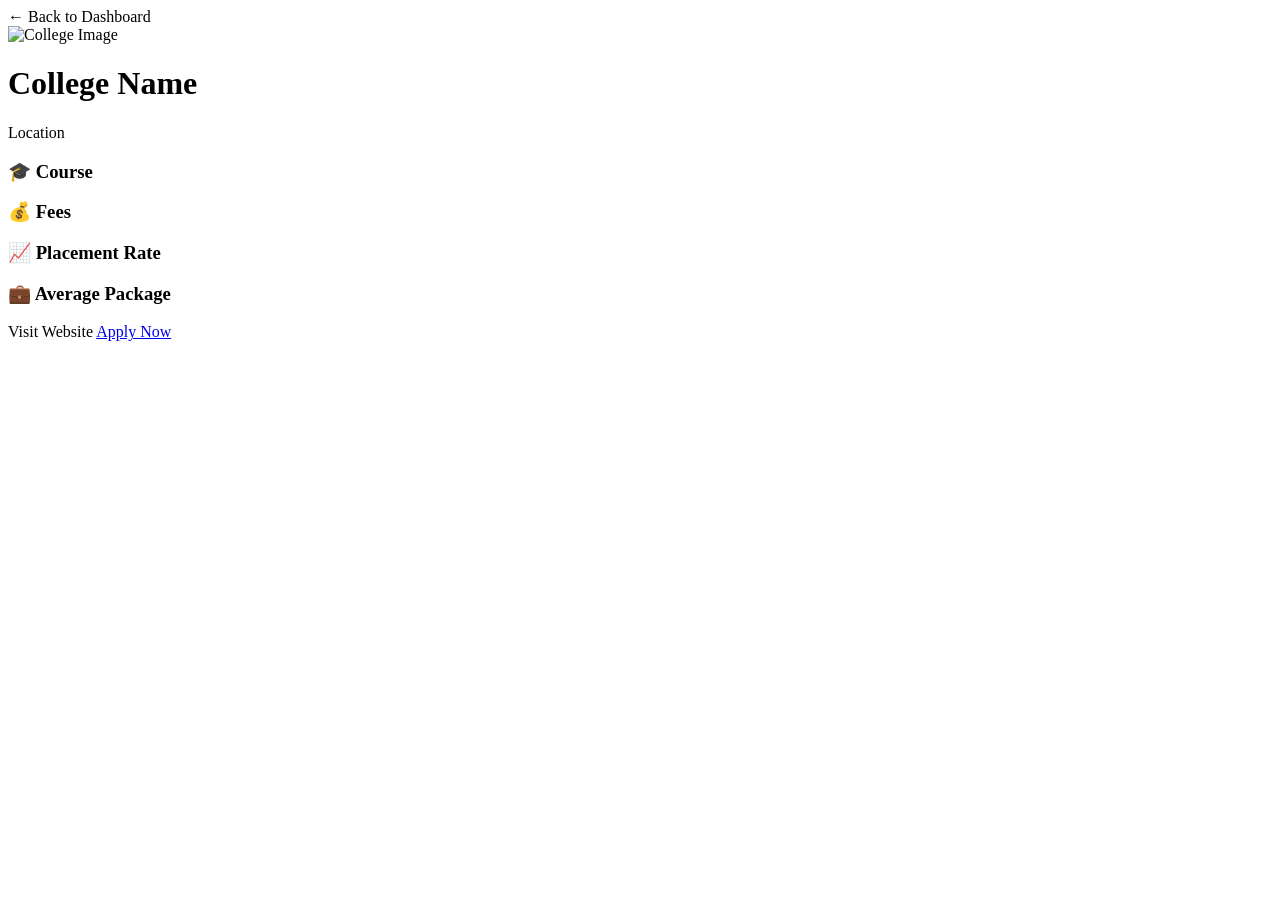
<file: src/main/resources/templates/college-details.html>
<!DOCTYPE html>
<html xmlns:th="http://www.thymeleaf.org">

<head>
    <title>College Details</title>
    <link rel="stylesheet" th:href="@{/css/college-details.css}">
</head>

<body>

<div class="college-page">

    <a th:href="@{/}" class="back-btn">← Back to Dashboard</a>

    <div class="college-hero">

        <img th:if="${college.imageUrl != null}"
             th:src="${college.imageUrl}"
             alt="College Image">

        <div class="hero-content">
            <h1 th:text="${college.collegeName}">College Name</h1>
            <p th:text="${college.location}">Location</p>
        </div>

    </div>

    <div class="details-grid">

        <div class="detail-card">
            <h3>🎓 Course</h3>
            <p th:text="${college.course}"></p>
        </div>

        <div class="detail-card">
            <h3>💰 Fees</h3>
            <p th:text="${college.fees}"></p>
        </div>

        <div class="detail-card">
            <h3>📈 Placement Rate</h3>
            <p th:text="${college.placementRate}"></p>
        </div>

        <div class="detail-card">
            <h3>💼 Average Package</h3>
            <p th:text="${college.averagePackage}"></p>
        </div>

    </div>

    <div class="action-box">

        <a th:href="${college.website}"
           target="_blank"
           class="visit-btn">
            Visit Website
        </a>

        <a href="#"
           class="apply-btn">
            Apply Now
        </a>

    </div>

</div>

</body>
</html>
</file>
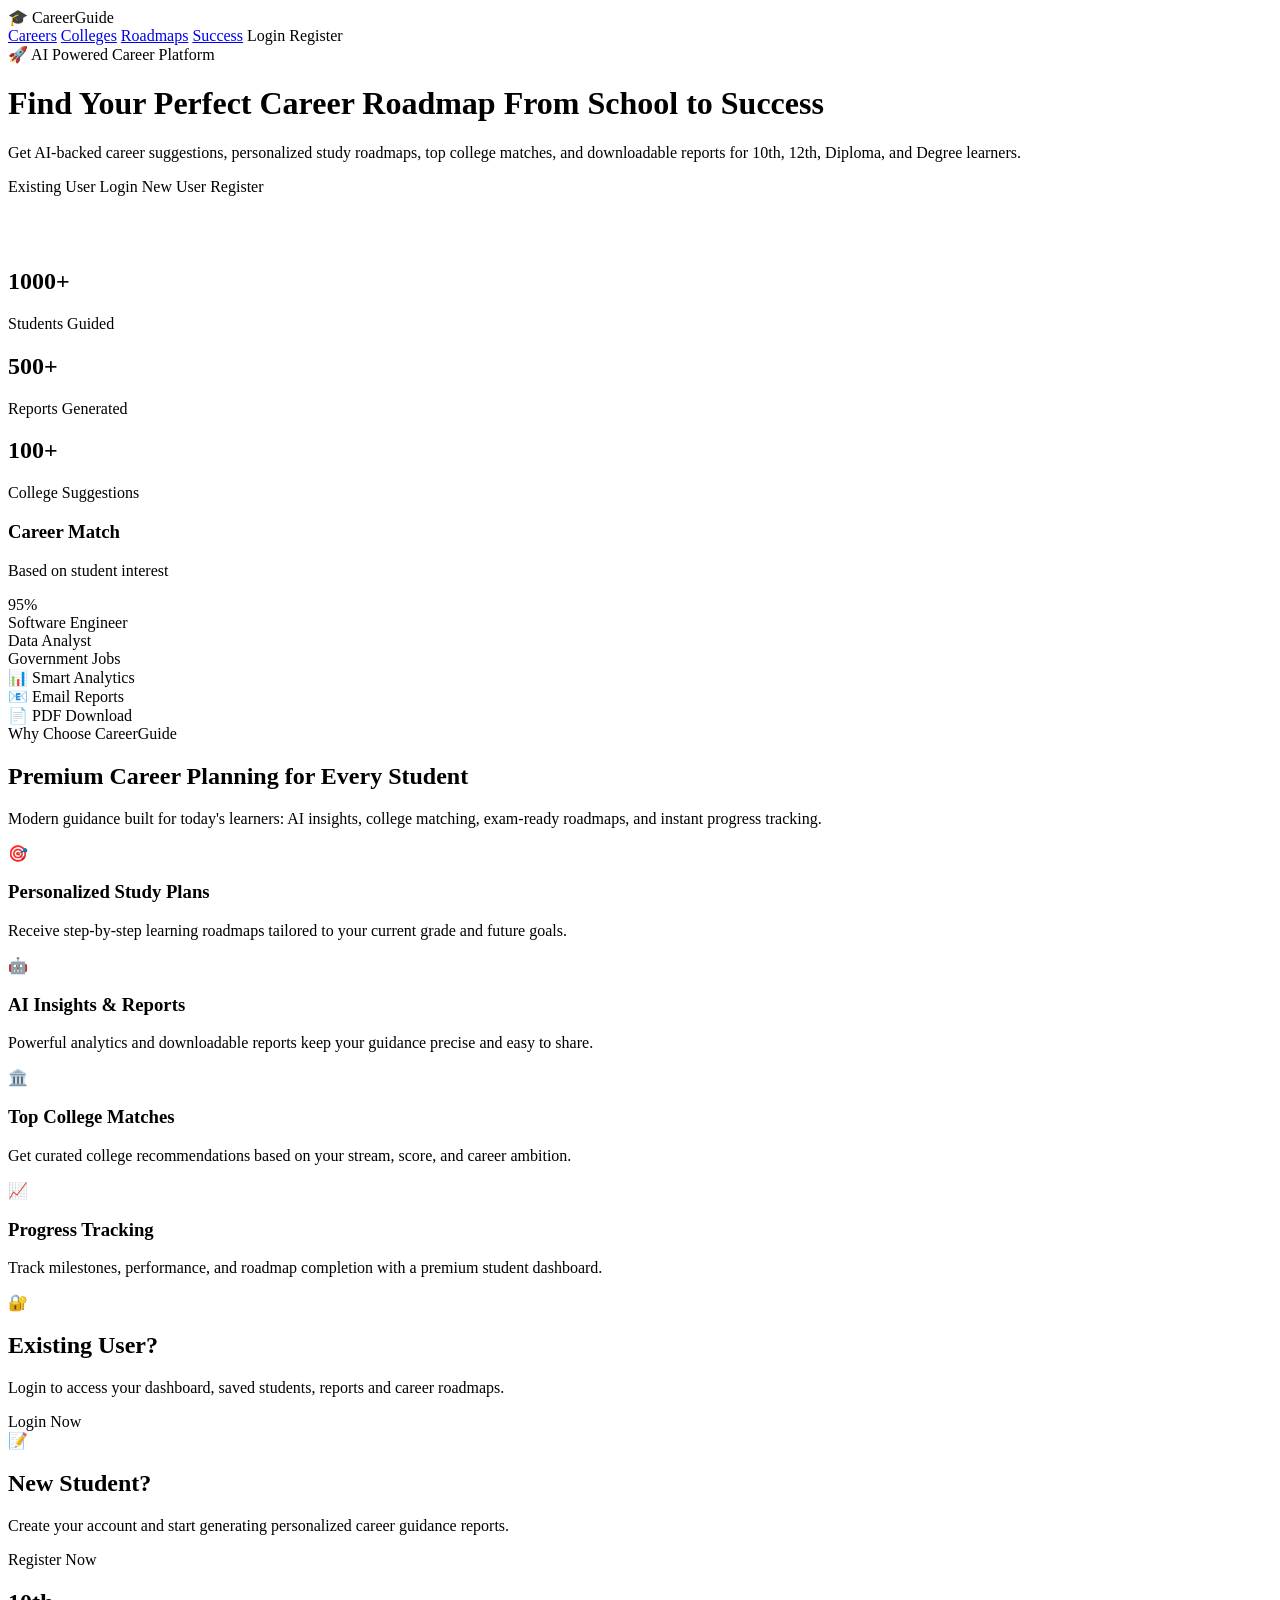
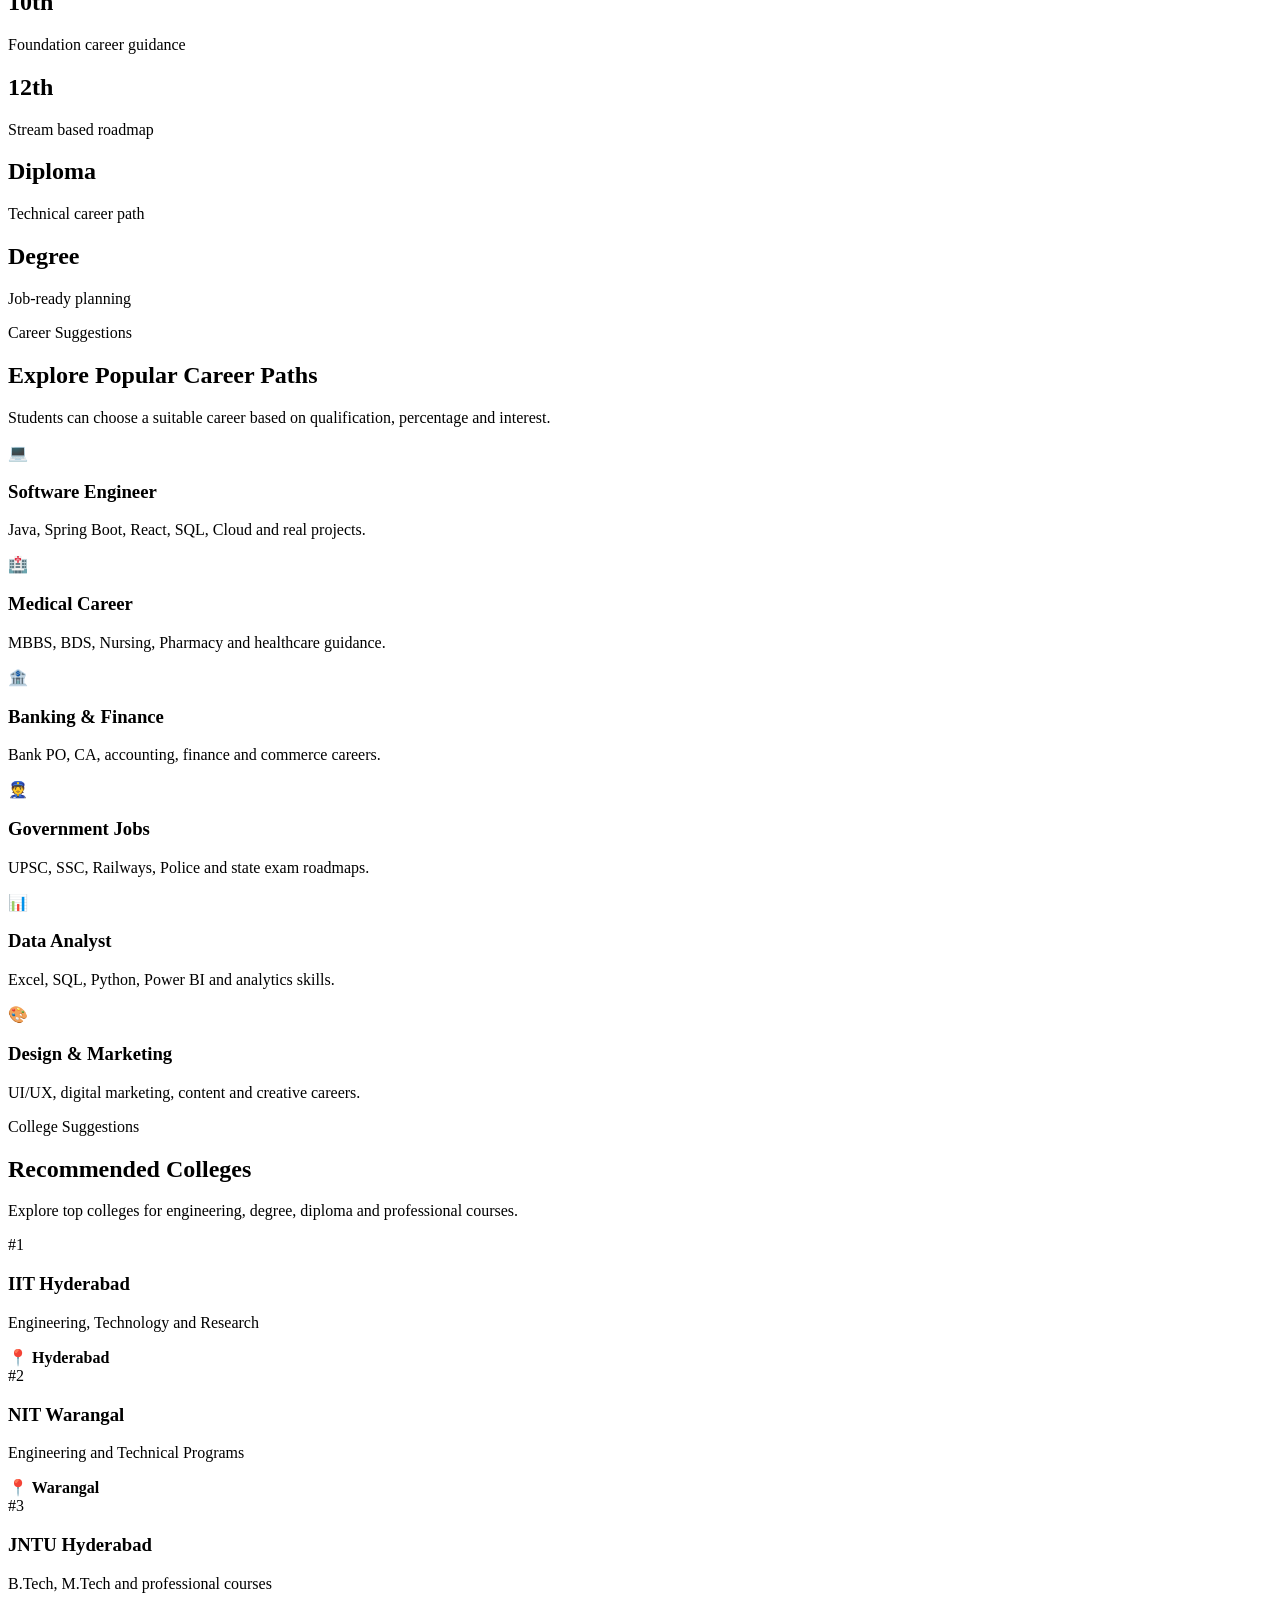
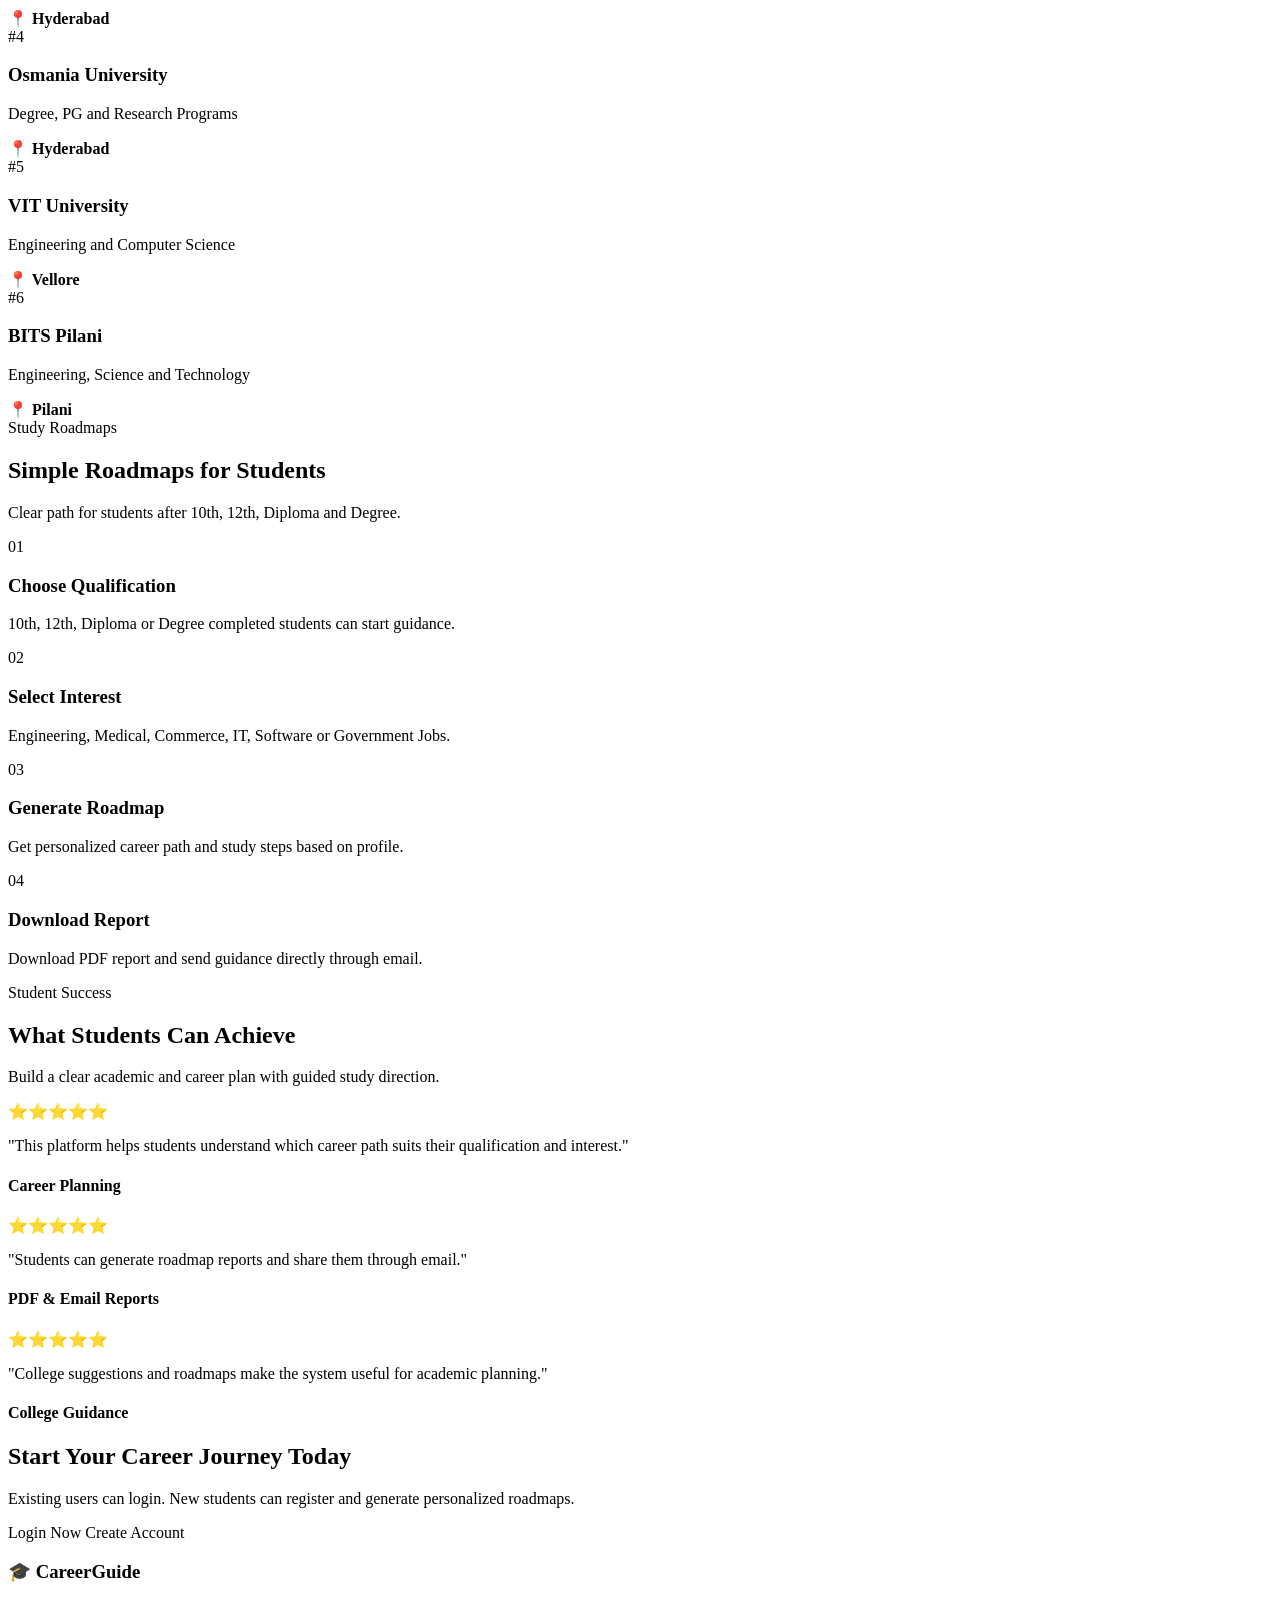
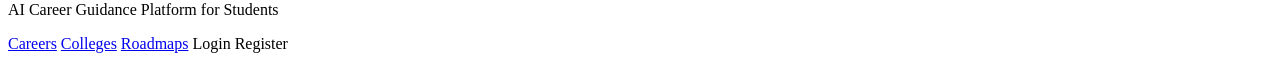
<file: src/main/resources/templates/home.html>
<!DOCTYPE html>
	<html xmlns:th="http://www.thymeleaf.org">

	<head>
	    <meta charset="utf-8">
	    <meta name="viewport" content="width=device-width, initial-scale=1">
	    <title>Student Career Guidance</title>
    <link rel="stylesheet" th:href="@{/css/home.css}">
	</head>

	<body>

	<header class="hero">

	    <nav class="navbar">
	        <div class="logo">🎓 CareerGuide</div>

	        <div class="nav-links">
	            <a href="#careers">Careers</a>
	            <a href="#colleges">Colleges</a>
	            <a href="#roadmaps">Roadmaps</a>
	            <a href="#success">Success</a>
	            <a th:href="@{/login}" class="nav-login">Login</a>
	            <a th:href="@{/register}" class="nav-register">Register</a>
	        </div>
	    </nav>

	    <div class="hero-grid">

	        <div class="hero-left">
	            <span class="premium-badge">🚀 AI Powered Career Platform</span>

	            <h1>
	                Find Your Perfect
	                <span>Career Roadmap</span>
	                From School to Success
	            </h1>

	            <p>
	                Get AI-backed career suggestions, personalized study roadmaps,
	                top college matches, and downloadable reports for 10th, 12th, Diploma, and Degree learners.
	            </p>

	            <div class="hero-buttons">
	                <a th:href="@{/login}" class="primary-btn">Existing User Login</a>
	                <a th:href="@{/register}" class="secondary-btn">New User Register</a>
	            </div>

	            <p style="margin-top: 24px; color: rgba(255,255,255,.82); max-width: 720px; line-height: 1.75;">
	                Trusted by students and schools for smart exam planning, college selection, and career success tracking.
	            </p>

	            <div class="quick-stats">
	                <div>
	                    <h2>1000+</h2>
	                    <span>Students Guided</span>
	                </div>

	                <div>
	                    <h2>500+</h2>
	                    <span>Reports Generated</span>
	                </div>

	                <div>
	                    <h2>100+</h2>
	                    <span>College Suggestions</span>
	                </div>
	            </div>
	        </div>

	        <div class="hero-right">

	            <div class="glass-card main-card">
	                <div class="card-top">
	                    <div>
	                        <h3>Career Match</h3>
	                        <p>Based on student interest</p>
	                    </div>
	                    <span>95%</span>
	                </div>

	                <div class="progress-box">
	                    <label>Software Engineer</label>
	                    <div><span style="width:95%"></span></div>
	                </div>

	                <div class="progress-box">
	                    <label>Data Analyst</label>
	                    <div><span style="width:82%"></span></div>
	                </div>

	                <div class="progress-box">
	                    <label>Government Jobs</label>
	                    <div><span style="width:74%"></span></div>
	                </div>
	            </div>

	            <div class="mini-card one">📊 Smart Analytics</div>
	            <div class="mini-card two">📧 Email Reports</div>
	            <div class="mini-card three">📄 PDF Download</div>

	        </div>

	    </div>

	</header>

	<section class="section">

	    <div class="section-title">
	        <span>Why Choose CareerGuide</span>
	        <h2>Premium Career Planning for Every Student</h2>
	        <p>
	            Modern guidance built for today's learners: AI insights, college matching, exam-ready roadmaps, and instant progress tracking.
	        </p>
	    </div>

	    <div class="card-grid">

	        <div class="career-card">
	            <div class="icon">🎯</div>
	            <h3>Personalized Study Plans</h3>
	            <p>Receive step-by-step learning roadmaps tailored to your current grade and future goals.</p>
	        </div>

	        <div class="career-card">
	            <div class="icon">🤖</div>
	            <h3>AI Insights & Reports</h3>
	            <p>Powerful analytics and downloadable reports keep your guidance precise and easy to share.</p>
	        </div>

	        <div class="career-card">
	            <div class="icon">🏛️</div>
	            <h3>Top College Matches</h3>
	            <p>Get curated college recommendations based on your stream, score, and career ambition.</p>
	        </div>

	        <div class="career-card">
	            <div class="icon">📈</div>
	            <h3>Progress Tracking</h3>
	            <p>Track milestones, performance, and roadmap completion with a premium student dashboard.</p>
	        </div>

	    </div>

	</section>

	<section class="access-section">

	    <div class="access-card login-access">
	        <div class="access-icon">🔐</div>
	        <h2>Existing User?</h2>
	        <p>Login to access your dashboard, saved students, reports and career roadmaps.</p>
	        <a th:href="@{/login}">Login Now</a>
	    </div>

	    <div class="access-card register-access">
	        <div class="access-icon">📝</div>
	        <h2>New Student?</h2>
	        <p>Create your account and start generating personalized career guidance reports.</p>
	        <a th:href="@{/register}">Register Now</a>
	    </div>

	</section>

	<section class="stats-section">

	    <div class="stat-card">
	        <h2>10th</h2>
	        <p>Foundation career guidance</p>
	    </div>

	    <div class="stat-card">
	        <h2>12th</h2>
	        <p>Stream based roadmap</p>
	    </div>

	    <div class="stat-card">
	        <h2>Diploma</h2>
	        <p>Technical career path</p>
	    </div>

	    <div class="stat-card">
	        <h2>Degree</h2>
	        <p>Job-ready planning</p>
	    </div>

	</section>

	<section id="careers" class="section">

	    <div class="section-title">
	        <span>Career Suggestions</span>
	        <h2>Explore Popular Career Paths</h2>
	        <p>
	            Students can choose a suitable career based on qualification, percentage and interest.
	        </p>
	    </div>

	    <div class="card-grid">

	        <div class="career-card">
	            <div class="icon">💻</div>
	            <h3>Software Engineer</h3>
	            <p>Java, Spring Boot, React, SQL, Cloud and real projects.</p>
	        </div>

	        <div class="career-card">
	            <div class="icon">🏥</div>
	            <h3>Medical Career</h3>
	            <p>MBBS, BDS, Nursing, Pharmacy and healthcare guidance.</p>
	        </div>

	        <div class="career-card">
	            <div class="icon">🏦</div>
	            <h3>Banking & Finance</h3>
	            <p>Bank PO, CA, accounting, finance and commerce careers.</p>
	        </div>

	        <div class="career-card">
	            <div class="icon">👮</div>
	            <h3>Government Jobs</h3>
	            <p>UPSC, SSC, Railways, Police and state exam roadmaps.</p>
	        </div>

	        <div class="career-card">
	            <div class="icon">📊</div>
	            <h3>Data Analyst</h3>
	            <p>Excel, SQL, Python, Power BI and analytics skills.</p>
	        </div>

	        <div class="career-card">
	            <div class="icon">🎨</div>
	            <h3>Design & Marketing</h3>
	            <p>UI/UX, digital marketing, content and creative careers.</p>
	        </div>

	    </div>

	</section>

	<section id="colleges" class="section college-bg">

	    <div class="section-title">
	        <span>College Suggestions</span>
	        <h2>Recommended Colleges</h2>
	        <p>
	            Explore top colleges for engineering, degree, diploma and professional courses.
	        </p>
	    </div>

	    <div class="college-grid">

	        <div class="college-card">
	            <span class="college-rank">#1</span>
	            <h3>IIT Hyderabad</h3>
	            <p>Engineering, Technology and Research</p>
	            <b>📍 Hyderabad</b>
	        </div>

	        <div class="college-card">
	            <span class="college-rank">#2</span>
	            <h3>NIT Warangal</h3>
	            <p>Engineering and Technical Programs</p>
	            <b>📍 Warangal</b>
	        </div>

	        <div class="college-card">
	            <span class="college-rank">#3</span>
	            <h3>JNTU Hyderabad</h3>
	            <p>B.Tech, M.Tech and professional courses</p>
	            <b>📍 Hyderabad</b>
	        </div>

	        <div class="college-card">
	            <span class="college-rank">#4</span>
	            <h3>Osmania University</h3>
	            <p>Degree, PG and Research Programs</p>
	            <b>📍 Hyderabad</b>
	        </div>

	        <div class="college-card">
	            <span class="college-rank">#5</span>
	            <h3>VIT University</h3>
	            <p>Engineering and Computer Science</p>
	            <b>📍 Vellore</b>
	        </div>

	        <div class="college-card">
	            <span class="college-rank">#6</span>
	            <h3>BITS Pilani</h3>
	            <p>Engineering, Science and Technology</p>
	            <b>📍 Pilani</b>
	        </div>

	    </div>

	</section>

	<section id="roadmaps" class="section">

	    <div class="section-title">
	        <span>Study Roadmaps</span>
	        <h2>Simple Roadmaps for Students</h2>
	        <p>
	            Clear path for students after 10th, 12th, Diploma and Degree.
	        </p>
	    </div>

	    <div class="roadmap-line">

	        <div class="roadmap-step">
	            <div class="step-no">01</div>
	            <h3>Choose Qualification</h3>
	            <p>10th, 12th, Diploma or Degree completed students can start guidance.</p>
	        </div>

	        <div class="roadmap-step">
	            <div class="step-no">02</div>
	            <h3>Select Interest</h3>
	            <p>Engineering, Medical, Commerce, IT, Software or Government Jobs.</p>
	        </div>

	        <div class="roadmap-step">
	            <div class="step-no">03</div>
	            <h3>Generate Roadmap</h3>
	            <p>Get personalized career path and study steps based on profile.</p>
	        </div>

	        <div class="roadmap-step">
	            <div class="step-no">04</div>
	            <h3>Download Report</h3>
	            <p>Download PDF report and send guidance directly through email.</p>
	        </div>

	    </div>

	</section>

	<section id="success" class="section success-section">

	    <div class="section-title">
	        <span>Student Success</span>
	        <h2>What Students Can Achieve</h2>
	        <p>
	            Build a clear academic and career plan with guided study direction.
	        </p>
	    </div>

	    <div class="success-grid">

	        <div class="success-card">
	            <div class="stars">⭐⭐⭐⭐⭐</div>
	            <p>
	                "This platform helps students understand which career path suits their qualification and interest."
	            </p>
	            <h4>Career Planning</h4>
	        </div>

	        <div class="success-card">
	            <div class="stars">⭐⭐⭐⭐⭐</div>
	            <p>
	                "Students can generate roadmap reports and share them through email."
	            </p>
	            <h4>PDF & Email Reports</h4>
	        </div>

	        <div class="success-card">
	            <div class="stars">⭐⭐⭐⭐⭐</div>
	            <p>
	                "College suggestions and roadmaps make the system useful for academic planning."
	            </p>
	            <h4>College Guidance</h4>
	        </div>

	    </div>

	</section>

	<section class="cta-section">

	    <h2>Start Your Career Journey Today</h2>

	    <p>
	        Existing users can login. New students can register and generate personalized roadmaps.
	    </p>

	    <div class="cta-actions">
	        <a th:href="@{/login}" class="primary-btn">Login Now</a>
	        <a th:href="@{/register}" class="secondary-btn">Create Account</a>
	    </div>

	</section>

	<footer class="footer">

	    <div>
	        <h3>🎓 CareerGuide</h3>
	        <p>AI Career Guidance Platform for Students</p>
	    </div>

	    <div class="footer-links">
	        <a href="#careers">Careers</a>
	        <a href="#colleges">Colleges</a>
	        <a href="#roadmaps">Roadmaps</a>
	        <a th:href="@{/login}">Login</a>
	        <a th:href="@{/register}">Register</a>
	    </div>

	</footer>

	</body>
	</html>
</file>
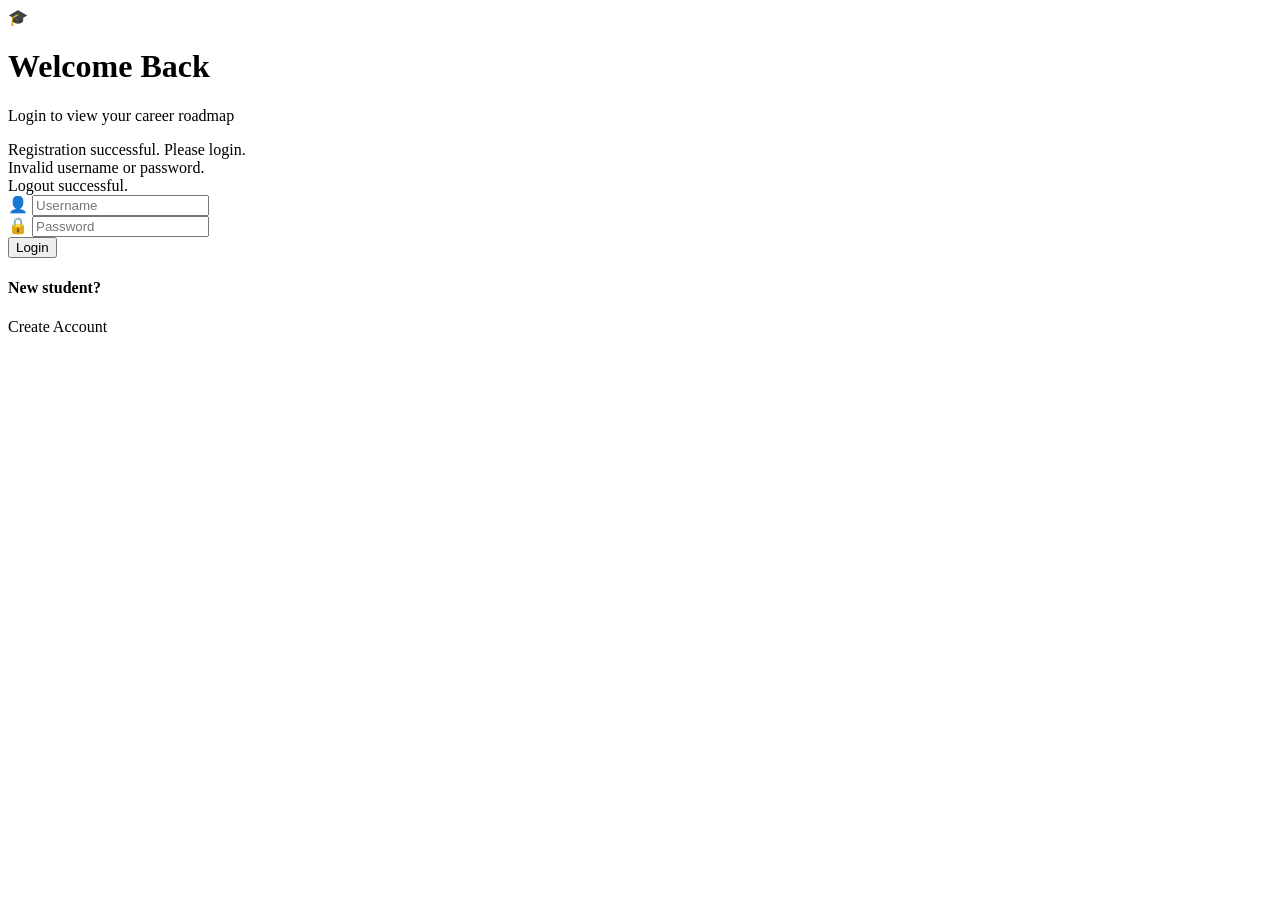
<file: src/main/resources/templates/login.html>
<!DOCTYPE html>
<html xmlns:th="http://www.thymeleaf.org">

<head>
    <title>Student Login</title>
    <link rel="stylesheet" th:href="@{/css/auth.css}">
</head>

<body>

<div class="auth-page">

    <div class="circle circle-one"></div>
    <div class="circle circle-two"></div>

    <div class="auth-card">

        <div class="avatar">
            🎓
        </div>

        <h1>Welcome Back</h1>
        <p>Login to view your career roadmap</p>

        <div class="success" th:if="${param.registered}">
            Registration successful. Please login.
        </div>

        <div class="error" th:if="${param.error}">
            Invalid username or password.
        </div>

        <div class="success" th:if="${param.logout}">
            Logout successful.
        </div>

        <form th:action="@{/login}" method="post">

            <input type="hidden"
                   th:name="${_csrf.parameterName}"
                   th:value="${_csrf.token}">

            <div class="input-box">
                <span>👤</span>
                <input type="text"
                       name="username"
                       placeholder="Username"
                       required>
            </div>

            <div class="input-box">
                <span>🔒</span>
                <input type="password"
                       name="password"
                       placeholder="Password"
                       required>
            </div>

            <button type="submit">
                Login
            </button>

        </form>

        <h4>New student?</h4>

        <a th:href="@{/register}">
            Create Account
        </a>

    </div>

</div>

</body>
</html>
</file>
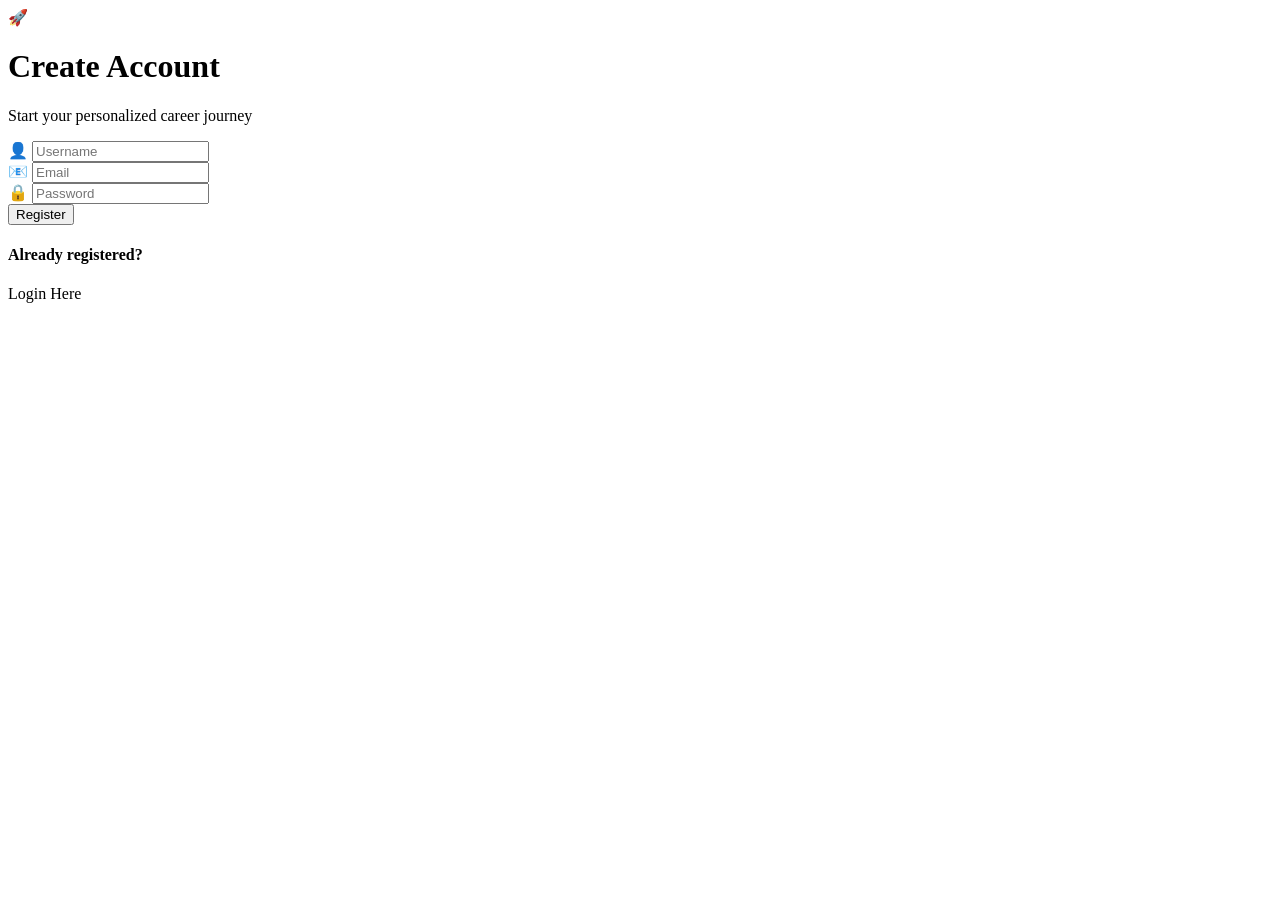
<file: src/main/resources/templates/register.html>
<!DOCTYPE html>
<html xmlns:th="http://www.thymeleaf.org">

<head>
    <title>Student Register</title>
    <link rel="stylesheet" th:href="@{/css/auth.css}">
</head>

<body>

<div class="auth-page">

    <div class="circle circle-one"></div>
    <div class="circle circle-two"></div>

    <div class="auth-card register-card">

        <div class="avatar">
            🚀
        </div>

        <h1>Create Account</h1>
        <p>Start your personalized career journey</p>

        <form th:action="@{/register}" method="post">

            <input type="hidden"
                   th:name="${_csrf.parameterName}"
                   th:value="${_csrf.token}">

            <div class="input-box">
                <span>👤</span>
                <input type="text"
                       name="username"
                       placeholder="Username"
                       required>
            </div>

            <div class="input-box">
                <span>📧</span>
                <input type="email"
                       name="email"
                       placeholder="Email"
                       required>
            </div>

            <div class="input-box">
                <span>🔒</span>
                <input type="password"
                       name="password"
                       placeholder="Password"
                       required>
            </div>

            <button type="submit">
                Register
            </button>

        </form>

        <h4>Already registered?</h4>

        <a th:href="@{/login}">
            Login Here
        </a>

    </div>

</div>

</body>
</html>
</file>
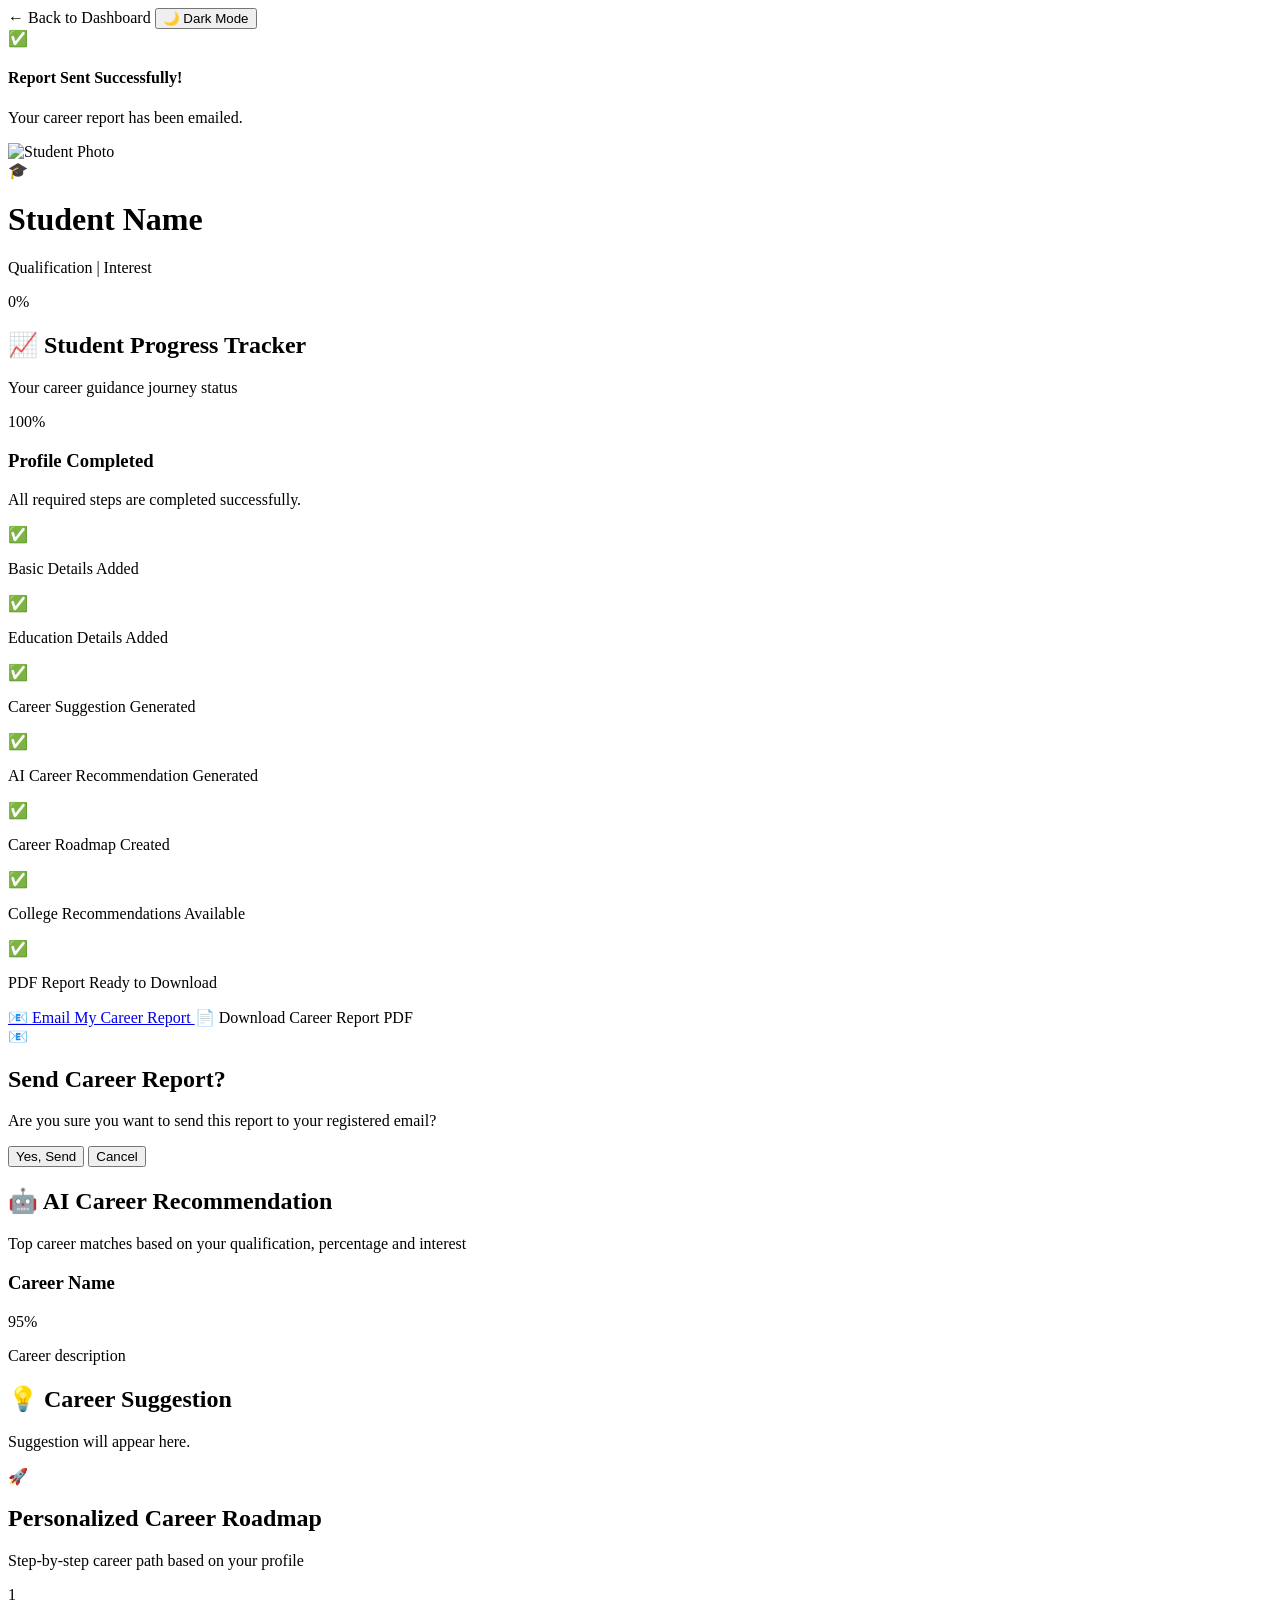
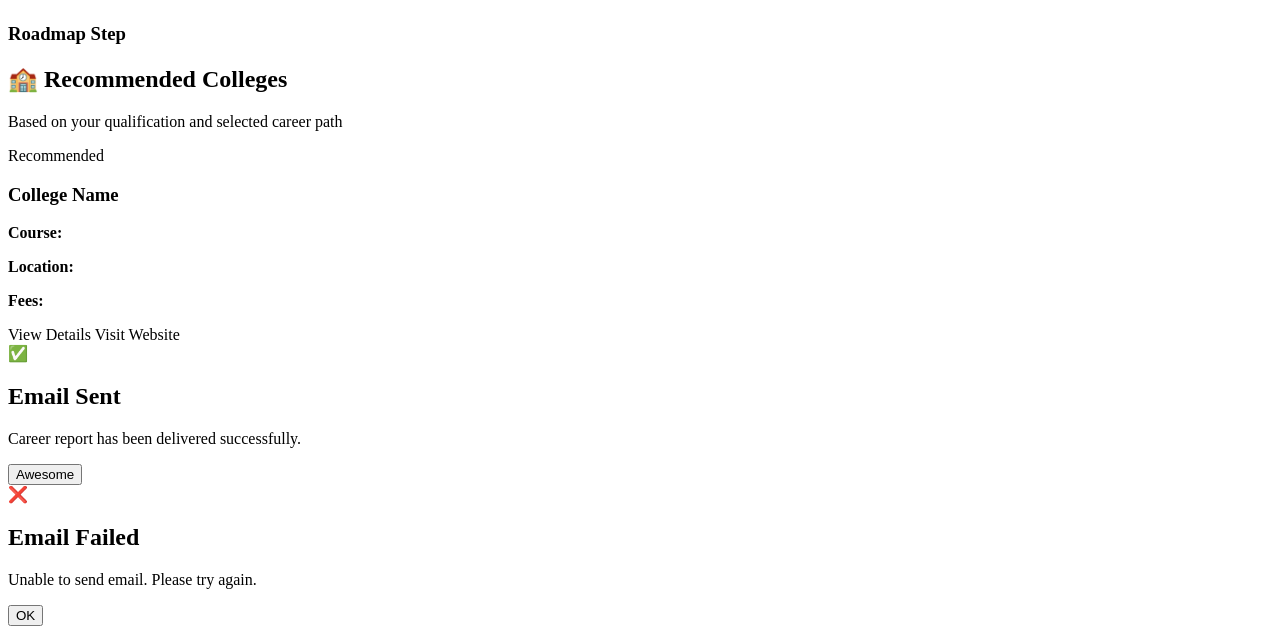
<file: src/main/resources/templates/roadmap.html>
<!DOCTYPE html>
<html xmlns:th="http://www.thymeleaf.org">

<head>
	<title>Career Roadmap</title>
	<link rel="stylesheet" th:href="@{/css/roadmap.css}">
</head>

<body>

	<div class="bg-shape shape1"></div>
	<div class="bg-shape shape2"></div>

	<div class="roadmap-page">

		<div class="top-actions">
			<a th:href="@{/}" class="back-btn">← Back to Dashboard</a>

			<button type="button" class="theme-toggle" onclick="toggleTheme()">
				🌙 Dark Mode
			</button>
		</div>

		<div id="toast" class="toast-success" th:if="${param.emailSent != null}">
			<div class="toast-icon">✅</div>
			<div>
				<h4>Report Sent Successfully!</h4>
				<p>Your career report has been emailed.</p>
			</div>
		</div>

		<div class="profile-card">

			<div class="profile-glow"></div>

			<img th:if="${student.photo != null}" th:src="${student.photo}" class="profile-img" alt="Student Photo">

			<div th:if="${student.photo == null}" class="profile-placeholder">
				🎓
			</div>

			<h1 th:text="${student.name}">Student Name</h1>

			<p th:text="${student.qualification + ' | ' + student.interest}">
				Qualification | Interest
			</p>

			<span th:text="${student.percentage + '%'}">0%</span>

		</div>

		<div class="progress-tracker premium-card">

			<div class="section-heading">
				<h2>📈 Student Progress Tracker</h2>
				<p>Your career guidance journey status</p>
			</div>

			<div class="progress-score">
				<div class="score-circle">
					<span>100%</span>
				</div>

				<div>
					<h3>Profile Completed</h3>
					<p>All required steps are completed successfully.</p>
				</div>
			</div>

			<div class="tracker-list">

				<div class="tracker-item completed">
					<span>✅</span>
					<p>Basic Details Added</p>
				</div>

				<div class="tracker-item completed">
					<span>✅</span>
					<p>Education Details Added</p>
				</div>

				<div class="tracker-item completed">
					<span>✅</span>
					<p>Career Suggestion Generated</p>
				</div>

				<div class="tracker-item completed">
					<span>✅</span>
					<p>AI Career Recommendation Generated</p>
				</div>

				<div class="tracker-item completed">
					<span>✅</span>
					<p>Career Roadmap Created</p>
				</div>

				<div class="tracker-item completed">
					<span>✅</span>
					<p>College Recommendations Available</p>
				</div>

				<div class="tracker-item completed">
					<span>✅</span>
					<p>PDF Report Ready to Download</p>
				</div>

			</div>

		</div>

		<div class="action-row">

			<a href="javascript:void(0)" class="email-btn" th:attr="data-url=@{/email-report/{id}(id=${student.id})}"
				onclick="openEmailConfirm(this)">
				📧 Email My Career Report
			</a>

			<a th:href="@{/download-report/{id}(id=${student.id})}" class="pdf-btn">
				📄 Download Career Report PDF
			</a>

		</div>

		<div id="emailConfirmPopup" class="confirm-overlay">
			<div class="confirm-box">

				<div class="mail-icon">📧</div>

				<h2>Send Career Report?</h2>

				<p>
					Are you sure you want to send this report to your registered email?
				</p>

				<div class="confirm-actions">

					<button type="button" class="yes-btn" onclick="sendEmailNow()">
						Yes, Send
					</button>

					<button type="button" class="no-btn" onclick="closeEmailConfirm()">
						Cancel
					</button>

				</div>

			</div>
		</div>

		<div class="ai-section premium-card" th:if="${careerMatches}">

			<div class="section-heading">
				<h2>🤖 AI Career Recommendation</h2>
				<p>Top career matches based on your qualification, percentage and interest</p>
			</div>

			<div class="career-grid">

				<div class="career-card" th:each="career : ${careerMatches}">

					<div class="career-top">
						<h3 th:text="${career.careerName}">
							Career Name
						</h3>

						<span th:text="${career.matchPercentage + '%'}">
							95%
						</span>
					</div>

					<div class="progress-bar">
						<div class="progress-fill" th:style="'width:' + ${career.matchPercentage} + '%'">
						</div>
					</div>

					<p th:text="${career.description}">
						Career description
					</p>

				</div>

			</div>

		</div>

		<div class="suggestion-box premium-card">

			<h2>💡 Career Suggestion</h2>

			<p th:text="${suggestion}">
				Suggestion will appear here.
			</p>

		</div>

		<div class="timeline-card premium-card">

			<div class="roadmap-header">

				<span class="roadmap-icon">🚀</span>

				<div>
					<h2>Personalized Career Roadmap</h2>
					<p>Step-by-step career path based on your profile</p>
				</div>

			</div>

			<div class="timeline">

				<div class="timeline-step" th:each="step, iterStat : ${#strings.arraySplit(roadmap, '↓')}">

					<div class="step-no" th:text="${iterStat.index + 1}">
						1
					</div>

					<div class="step-text">
						<h3 th:text="${#strings.trim(step)}">
							Roadmap Step
						</h3>
					</div>

				</div>

			</div>

		</div>

		<div class="college-section premium-card" th:if="${colleges}">

			<div class="section-heading">
				<h2>🏫 Recommended Colleges</h2>
				<p>Based on your qualification and selected career path</p>
			</div>

			<div class="college-grid">

				<div class="college-card" th:each="c : ${colleges}">

					<div class="college-badge">
						Recommended
					</div>

					<h3 th:text="${c.collegeName}">
						College Name
					</h3>

					<p>
						<strong>Course:</strong>
						<span th:text="${c.course}"></span>
					</p>

					<p>
						<strong>Location:</strong>
						<span th:text="${c.location}"></span>
					</p>

					<p>
						<strong>Fees:</strong>
						<span th:text="${c.fees}"></span>
					</p>

					<div class="college-actions">

						<a class="details-btn" th:href="@{/college/{id}(id=${c.id})}">
							View Details
						</a>

						<a th:if="${c.website != null}" th:href="${c.website}" target="_blank" class="college-link">
							Visit Website
						</a>

					</div>

				</div>

			</div>

		</div>

	</div>

	<script>
		let emailSendUrl = "";

		const themeButton = document.querySelector(".theme-toggle");

		function applyTheme() {
			if (localStorage.getItem("theme") === "dark") {
				document.body.classList.add("dark-mode");
				themeButton.innerText = "☀ Light Mode";
			} else {
				document.body.classList.remove("dark-mode");
				themeButton.innerText = "🌙 Dark Mode";
			}
		}

		function toggleTheme() {
			if (document.body.classList.contains("dark-mode")) {
				localStorage.setItem("theme", "light");
			} else {
				localStorage.setItem("theme", "dark");
			}

			applyTheme();
		}

		applyTheme();

		function openEmailConfirm(button) {
			emailSendUrl = button.getAttribute("data-url");

			document.getElementById("emailConfirmPopup").style.display = "flex";
		}

		function closeEmailConfirm() {
			document.getElementById("emailConfirmPopup").style.display = "none";
		}

		function sendEmailNow() {
			if (emailSendUrl) {
				window.location.href = emailSendUrl;
			}
		}

		setTimeout(() => {
			const toast = document.getElementById("toast");

			if (toast) {
				toast.remove();
			}
		}, 5000);
	</script>

	<div th:if="${param.emailSent}" class="popup-overlay">
		<div class="popup-card success">
			<div class="icon">✅</div>
			<h2>Email Sent</h2>
			<p>Career report has been delivered successfully.</p>
			<button onclick="closePopup()">Awesome</button>
		</div>
	</div>

	<div th:if="${param.emailFailed}" class="popup-overlay">
		<div class="popup-card error">
			<div class="icon">❌</div>
			<h2>Email Failed</h2>
			<p>Unable to send email. Please try again.</p>
			<button onclick="closePopup()">OK</button>
		</div>
	</div>

	<script>
		function closePopup() {
			document.querySelector(".popup-overlay").style.display = "none";
		}
	</script>


	<script th:if="${param.emailFailed}">
		alert("❌ Failed to send email. Check backend console.");
	</script>

</body>

</html>
</file>
